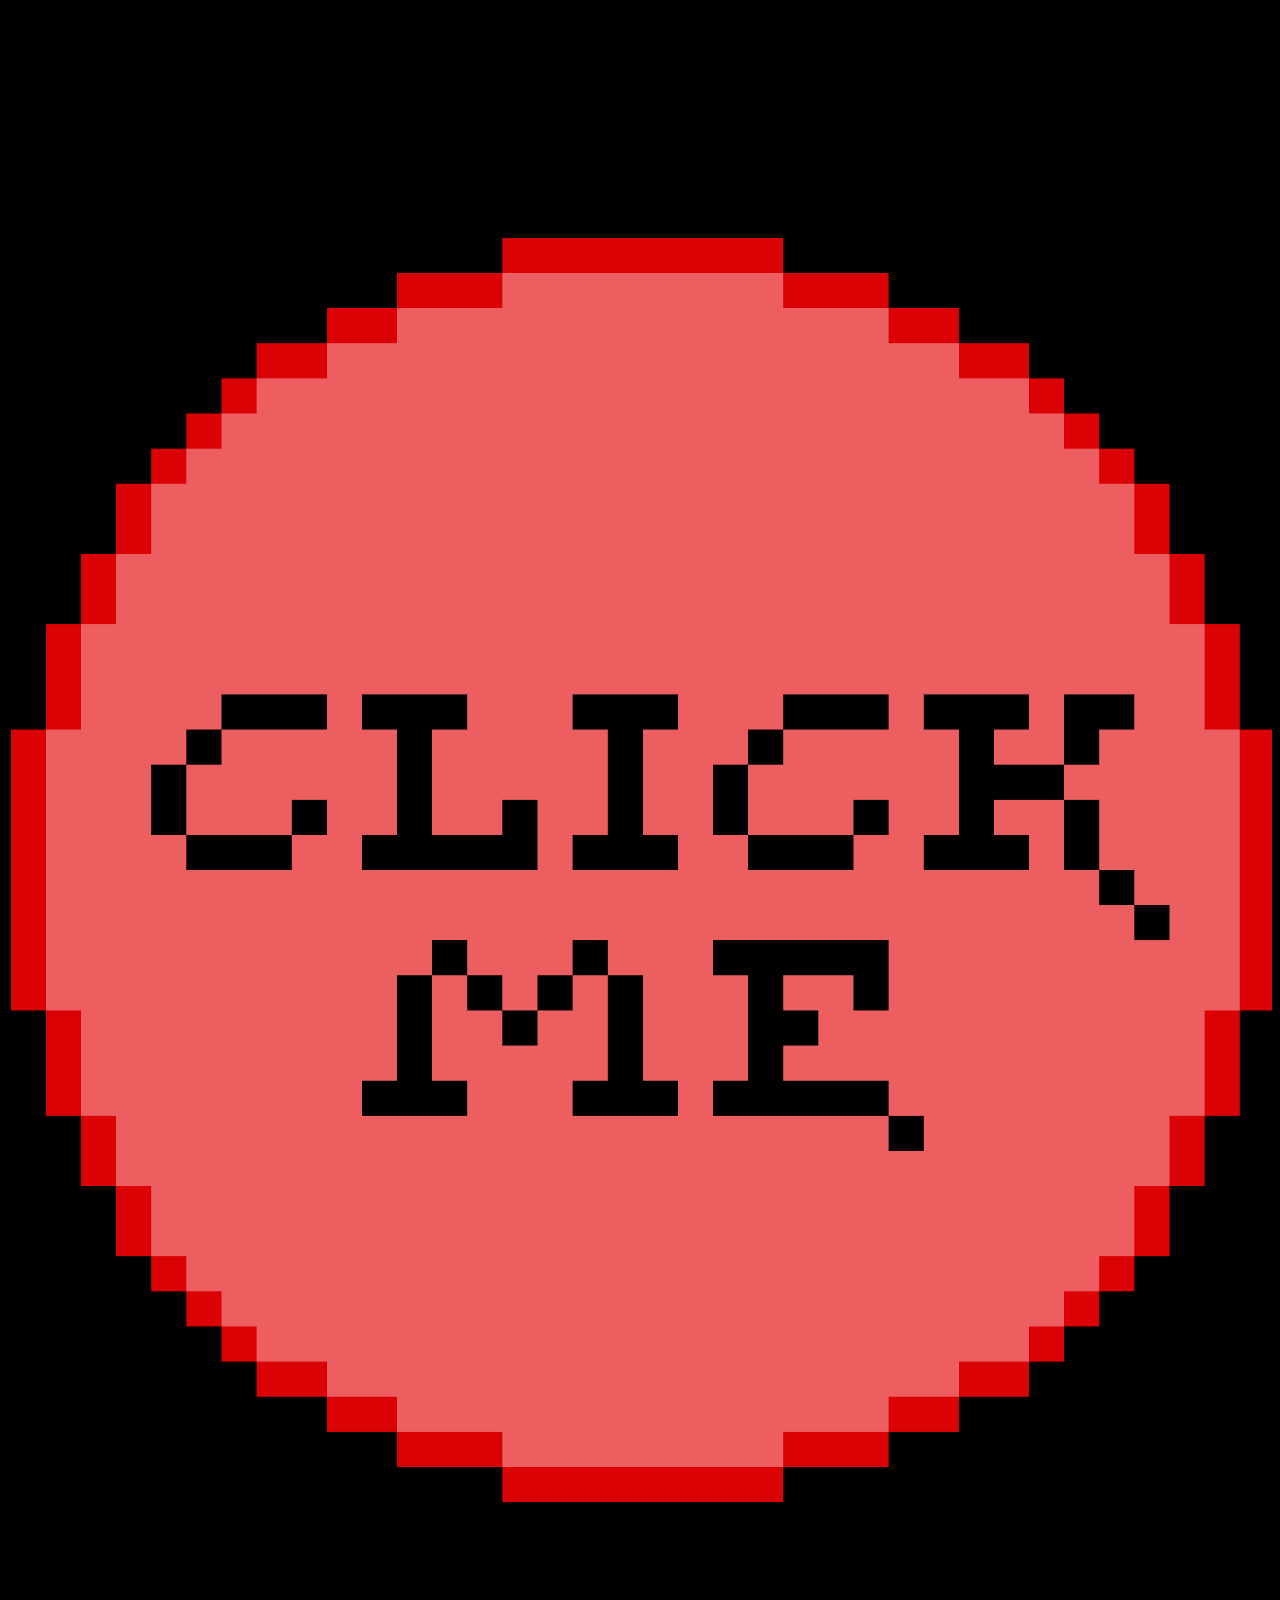
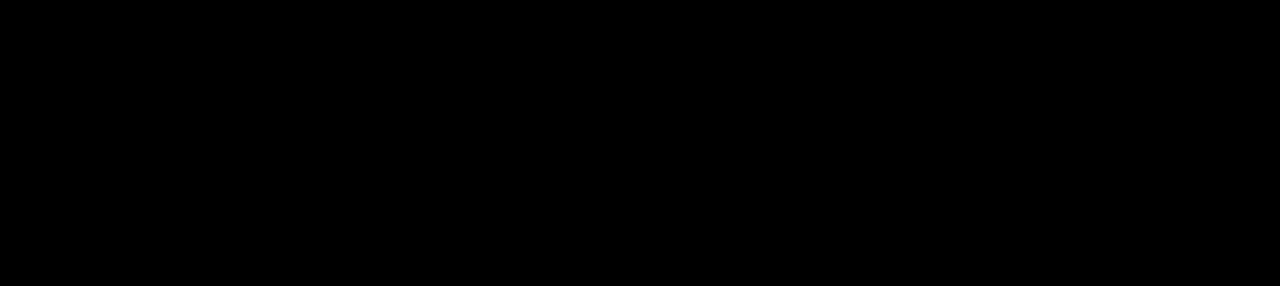
<file: index.html>
<!DOCTYPE html>
<!--
  -Name: Anthony Bulthuis
  -Date: 7/23/2019
  -Gram Gram B Day
  -->
<html xmlns="http://www.w3.org/1999/xhtml">
    <head>
        <meta charset="UTF-8" />
        <link href="birth.css" rel="stylesheet" type="text/css" />
        <meta name="viewport" content="width=device-width, initial-scale=1" /> 
        <title>Happy Birthday</title>
    </head>
    <body style="background-color:#000000">
		
		<!-- Images -->
     
    <p></p>
    <p></p>
    <p></p>
    <p></p>
    <p></p>
    <p></p>
    <p>
        <a href="./page_two.html"> 
            <img src="button.png" class="one">
        </a>
    </p>
    
	</body>
</html>
</file>
<file: birth.css>
/*
 *Name: Anthony Bulthuis
 *Date: 7/23/2019
 *Description: The css docuement Birthday
 */
.one {
        
    display: block;
    margin-left: auto;
    margin-right: auto;
    width: 100%;
    
    }
.two {
    
    display: block;
    margin-left: auto;
    margin-right: auto;
    width: 50%;
    
}
</file>
